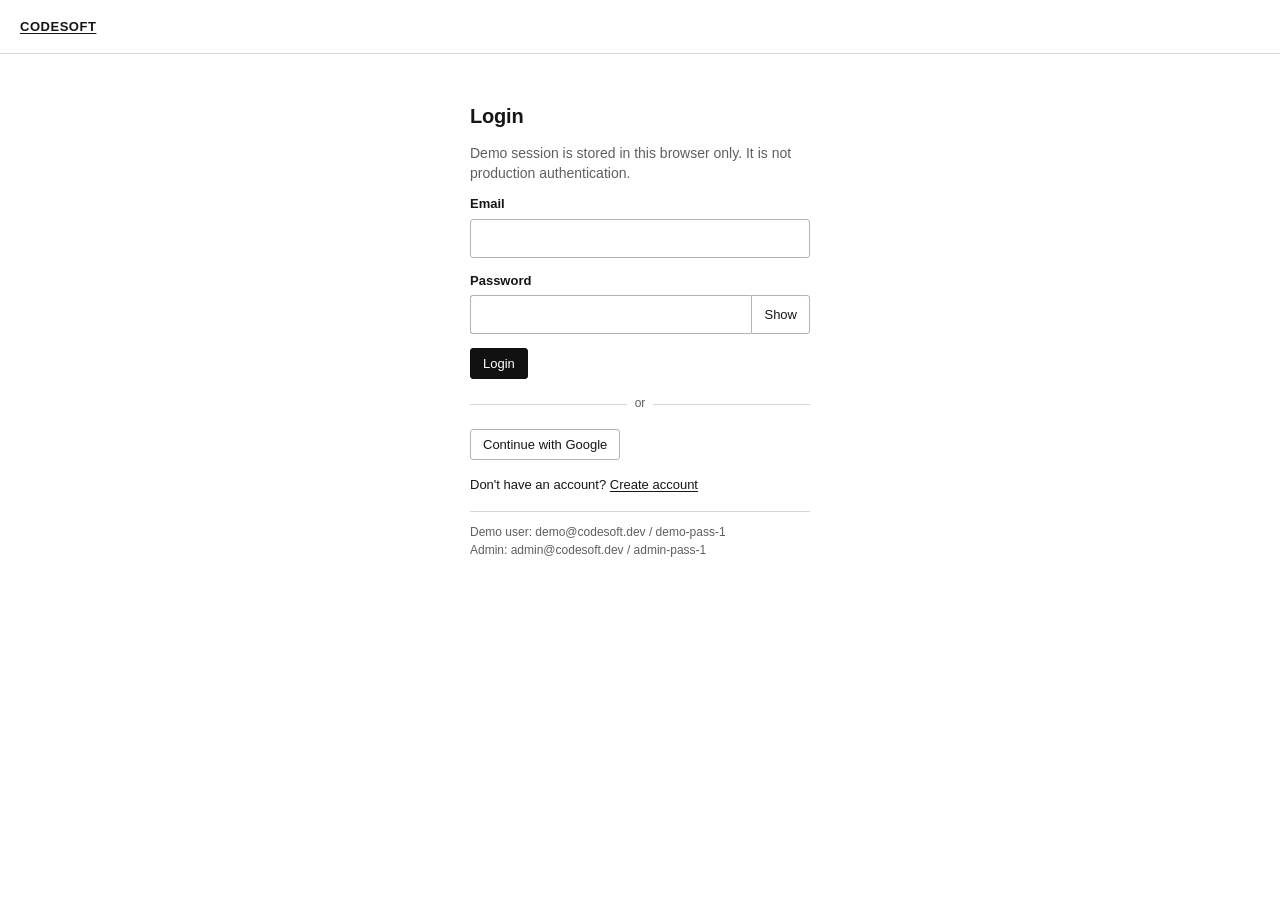
<file: frontend/index.html>
<!DOCTYPE html>
<html lang="en">
<head>
  <meta charset="UTF-8">
  <meta name="viewport" content="width=device-width, initial-scale=1">
  <title>Home · CodeSoft</title>
  <link rel="stylesheet" href="css/base.css">
  <link rel="stylesheet" href="css/layout.css">
  <link rel="stylesheet" href="css/components.css">
  <link rel="stylesheet" href="css/pages.css">
</head>


<body class="app-shell" data-page="home">
  <header class="site-header" data-header></header>
  <main class="page" id="home"></main>
  <script type="module" src="js/app.js"></script>
  <script type="module" src="js/pages/home.js"></script>
</body>
</html>
</file>
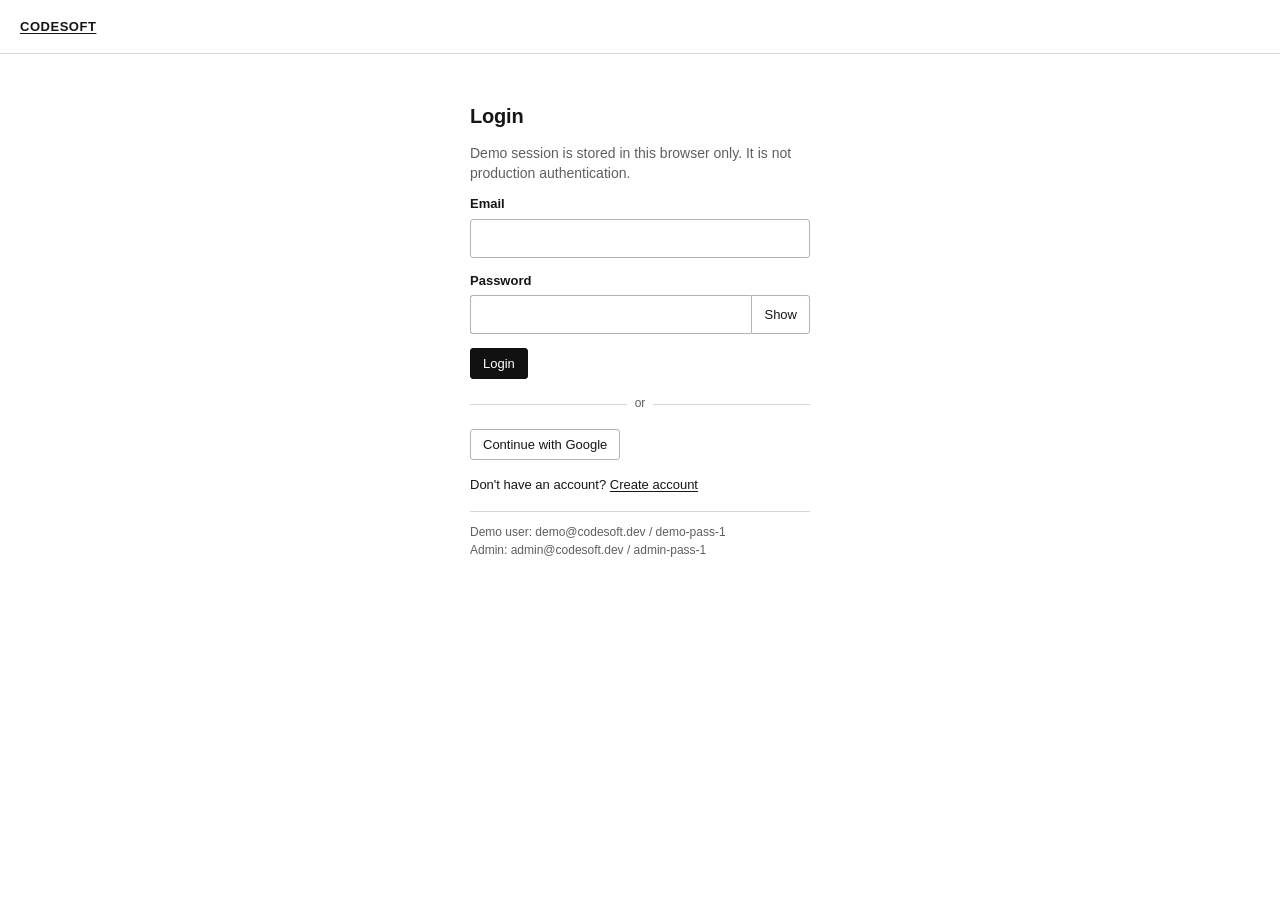
<file: frontend/admin.html>
<!DOCTYPE html>
<html lang="en">
<head>
  <meta charset="UTF-8">
  <meta name="viewport" content="width=device-width, initial-scale=1">
  <title>Admin · CodeSoft</title>
  <link rel="stylesheet" href="css/base.css">
  <link rel="stylesheet" href="css/layout.css">
  <link rel="stylesheet" href="css/components.css">
  <link rel="stylesheet" href="css/pages.css">
</head>



<body class="app-shell" data-page="admin">
  <header class="site-header" data-header></header>
  <main class="page page-wide">
    <div class="section-head">
      <h1>Problem Management</h1>
      <button class="btn" type="button" id="new-problem">New Problem</button>
    </div>
    <div class="admin-layout">
      <section>
        <table class="data-table">
          <thead>
            <tr>
              <th>Problem</th>
              <th>Difficulty</th>
              <th>Status</th>
            </tr>
          </thead>
          <tbody id="admin-rows"></tbody>
        </table>
        <p id="empty" class="page-empty"></p>
      </section>
      <form class="admin-form" id="problem-form">
        <h2>Problem editor</h2>
        <div class="field">
          <label for="title">Title</label>
          <input id="title" name="title" required>
        </div>
        <div class="field">
          <label for="slug">Slug</label>
          <input id="slug" name="slug">
        </div>
        <div class="field">
          <label for="difficulty">Difficulty</label>
          <select id="difficulty" name="difficulty">
            <option>Easy</option>
            <option>Medium</option>
            <option>Hard</option>
          </select>
        </div>
        <div class="field">
          <label for="tags">Tags</label>
          <input id="tags" name="tags" placeholder="Array, Hash Table">
        </div>
        <div class="field">
          <label><input type="checkbox" name="published" id="published"> Published</label>
        </div>
        <div class="field">
          <label for="description">Description</label>
          <textarea id="description" name="description"></textarea>
        </div>
        <div class="field">
          <label for="constraints">Constraints</label>
          <textarea id="constraints" name="constraints" placeholder="One constraint per line"></textarea>
        </div>
        <div class="field">
          <label for="examples">Examples</label>
          <textarea id="examples" name="examples" placeholder="Input: ...&#10;Output: ..."></textarea>
        </div>
        <div class="field">
          <label for="inputFormat">Input format</label>
          <textarea id="inputFormat" name="inputFormat"></textarea>
        </div>
        <div class="field">
          <label for="outputFormat">Output format</label>
          <textarea id="outputFormat" name="outputFormat"></textarea>
        </div>
        <div class="field">
          <label for="starterPython">Starter · Python</label>
          <textarea id="starterPython" name="starterPython"></textarea>
        </div>
        <div class="field">
          <label for="starterCpp">Starter · C++</label>
          <textarea id="starterCpp" name="starterCpp"></textarea>
        </div>
        <div class="field">
          <label for="starterJava">Starter · Java</label>
          <textarea id="starterJava" name="starterJava"></textarea>
        </div>
        <h3>Test cases</h3>
        <div id="test-cases"></div>
        <p class="btn-row">
          <button class="btn btn-secondary" type="button" id="add-test">Add Test Case</button>
          <button class="btn btn-secondary" type="button" id="toggle-publish">Publish / Unpublish</button>
        </p>
        <p class="btn-row">
          <button class="btn" type="submit" id="save-problem">Save</button>
          <button class="btn btn-danger" type="button" id="delete-problem">Delete</button>
        </p>
        <p class="demo-note">Changes stay in localStorage until the admin API is connected.</p>
      </form>
    </div>
  </main>
  <script type="module" src="js/app.js"></script>
  <script type="module" src="js/pages/admin.js"></script>
</body>
</html>
</file>
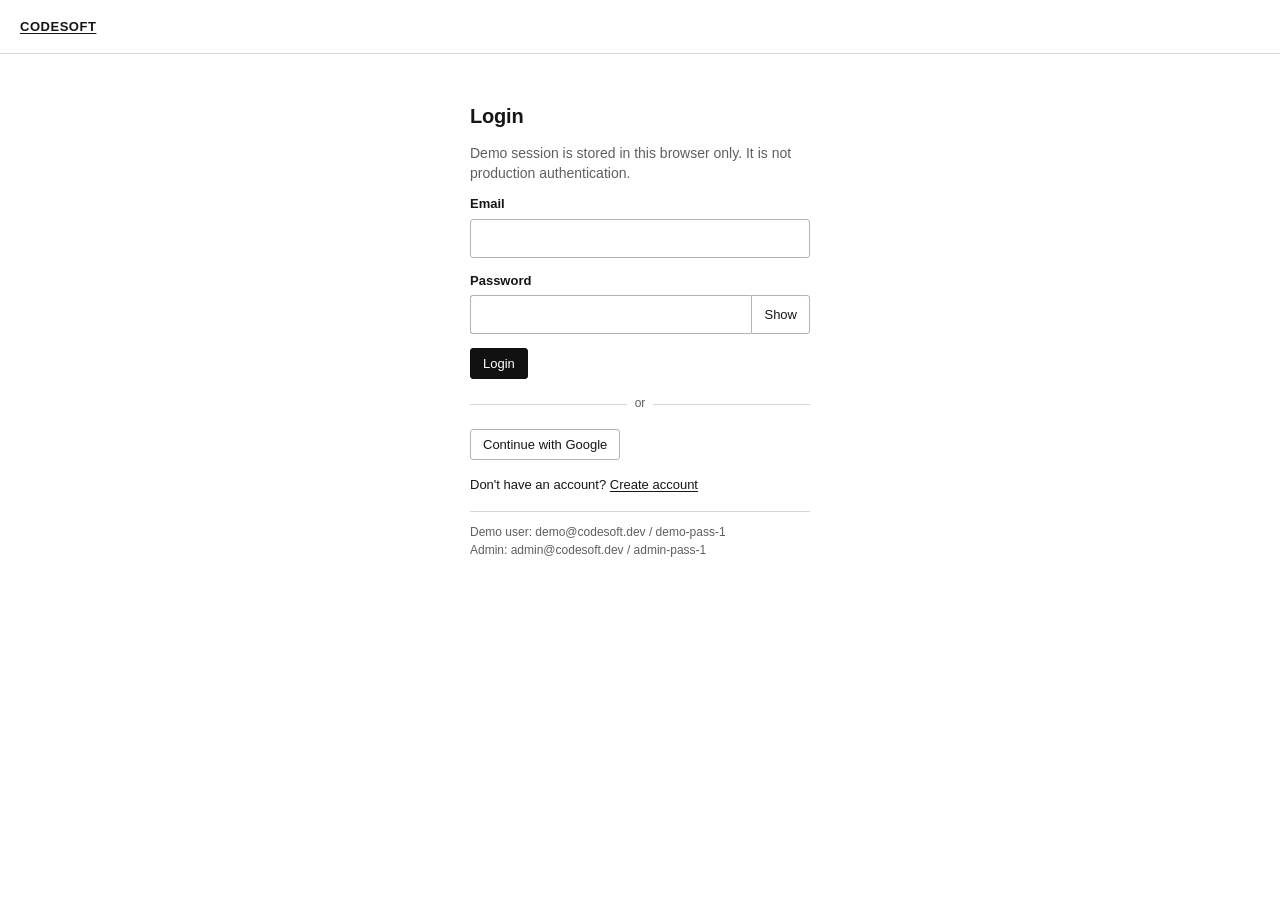
<file: frontend/login.html>
<!DOCTYPE html>
<html lang="en">
<head>
  <meta charset="UTF-8">
  <meta name="viewport" content="width=device-width, initial-scale=1">
  <title>Log in · CODESOFT</title>
  <link rel="stylesheet" href="css/base.css">
  <link rel="stylesheet" href="css/layout.css">
  <link rel="stylesheet" href="css/components.css">
  <link rel="stylesheet" href="css/pages.css">
</head>




<body class="auth-page" data-page="login">
  <header class="auth-top">
    <a class="brand" href="login.html">CodeSoft</a>
  </header>
  <main class="auth-card">
    <h1>Login</h1>
    <p class="muted">Demo session is stored in this browser only. It is not production authentication.</p>
    <div id="form-error" class="form-error" hidden></div>
    <form id="login-form" novalidate>
      <div class="field">
        <label for="email">Email</label>
        <input id="email" name="email" type="email" autocomplete="username" required>
      </div>
      <div class="field">
        <label for="password">Password</label>
        <div class="password-wrap">
          <input id="password" name="password" type="password" autocomplete="current-password" required>
          <button class="btn btn-secondary" type="button" id="toggle-password">Show</button>
        </div>
      </div>
      <button class="btn" type="submit" id="login-submit">Login</button>
    </form>
    <div class="divider">or</div>
    <button class="btn btn-secondary" type="button" id="google-btn">Continue with Google</button>
    <p class="guest-foot">Don't have an account? <a href="register.html">Create account</a></p>
    <p class="demo-note">Demo user: demo@codesoft.dev / demo-pass-1<br>Admin: admin@codesoft.dev / admin-pass-1</p>
  </main>
  <script type="module" src="js/app.js"></script>
  <script type="module" src="js/pages/login.js"></script>
</body>
</html>
</file>
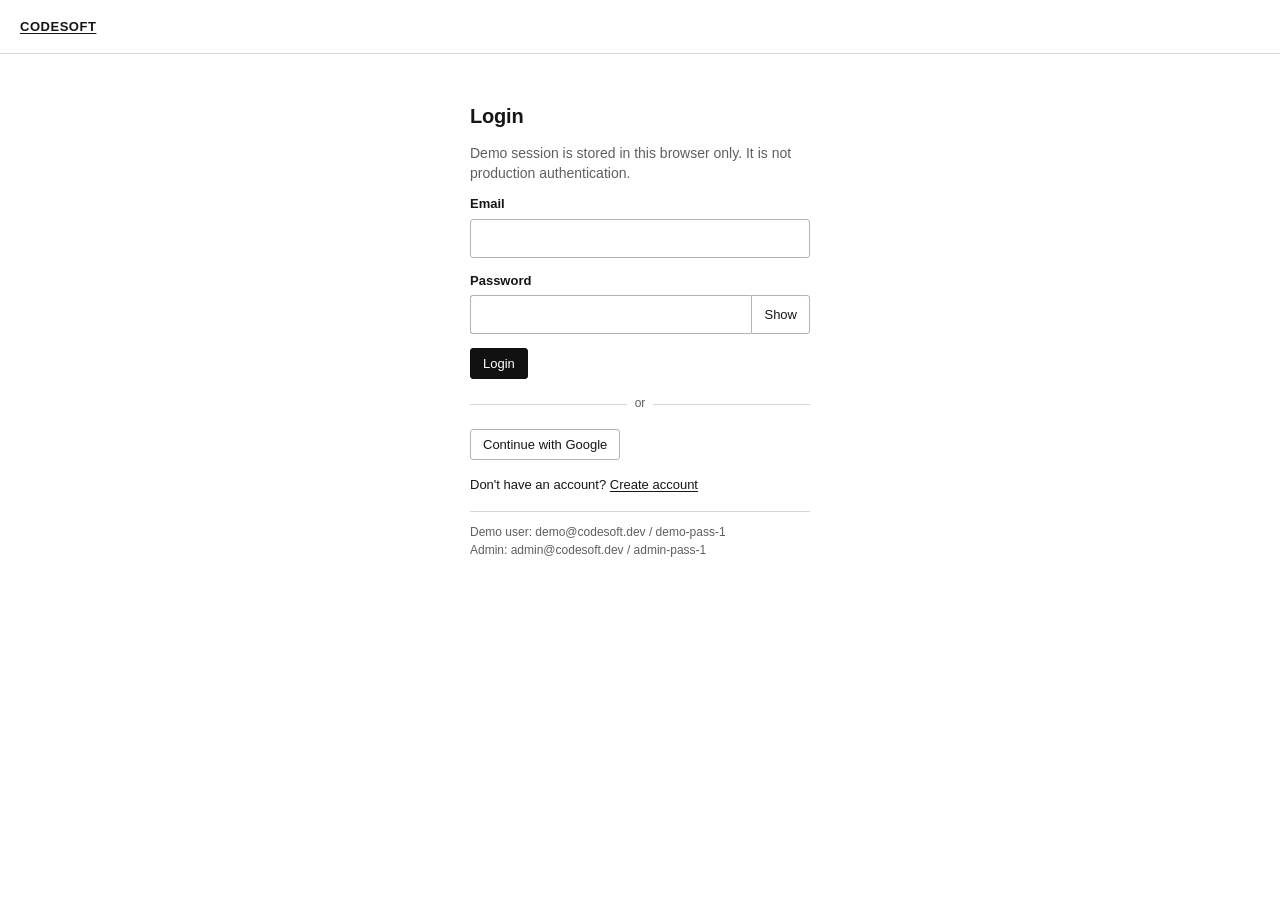
<file: frontend/problem.html>
<!DOCTYPE html>
<html lang="en">
<head>
  <meta charset="UTF-8">
  <meta name="viewport" content="width=device-width, initial-scale=1">
  <title>Problem · CodeSoft</title>
  <link rel="stylesheet" href="css/base.css">
  <link rel="stylesheet" href="css/layout.css">
  <link rel="stylesheet" href="css/components.css">
  <link rel="stylesheet" href="css/pages.css">
</head>
<body class="app-shell" data-page="problem">
  <header class="site-header" data-header></header>
  <main class="workspace-page">
    <div class="workspace">
      <article class="problem-pane" id="problem-pane">
        <p class="muted">Loading...</p>
      </article>
      <section class="editor-pane" aria-label="Code editor">
        <div class="editor-toolbar">
          <label for="language">Language</label>
          <select id="language">
            <option value="python">Python</option>
            <option value="cpp">C++</option>
            <option value="java">Java</option>
          </select>
        </div>
        <div class="editor-wrap">
          <label class="sr-only" for="editor">Source code</label>
          <textarea id="editor" spellcheck="false" wrap="off"></textarea>
        </div>
        <div class="editor-actions">
          <button class="btn btn-secondary" type="button" id="run-btn">Run</button>
          <button class="btn" type="button" id="submit-btn">Submit</button>
        </div>
      </section>
      <section class="output-pane" id="output-pane" aria-label="Execution result">
        <div class="output-tabs">
          <button type="button" data-tab="output" aria-selected="true">Output</button>
          <button type="button" data-tab="tests" aria-selected="false">Test Cases</button>
          <button type="button" data-tab="details" aria-selected="false">Submission Details</button>
          <button type="button" class="output-collapse" id="collapse-output">Collapse</button>
        </div>
        <div class="output-body" id="output-body"></div>
      </section>
    </div>
  </main>
  <script type="module" src="js/app.js"></script>
  <script type="module" src="js/pages/problem.js"></script>
</body>
</html>
</file>
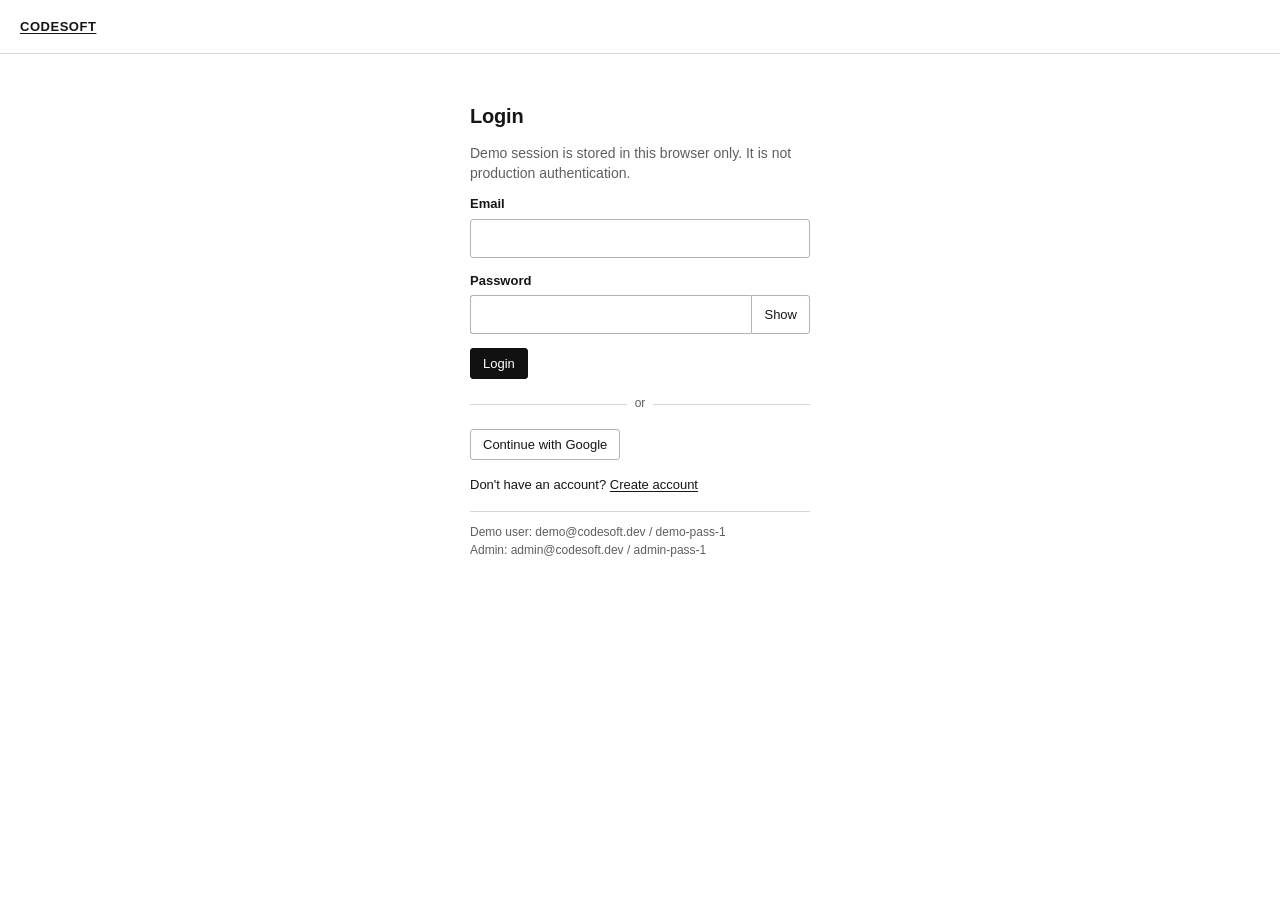
<file: frontend/problems.html>
<!DOCTYPE html>
<html lang="en">
<head>
  <meta charset="UTF-8">
  <meta name="viewport" content="width=device-width, initial-scale=1">
  <title>Problems · CodeSoft</title>
  <link rel="stylesheet" href="css/base.css">
  <link rel="stylesheet" href="css/layout.css">
  <link rel="stylesheet" href="css/components.css">
  <link rel="stylesheet" href="css/pages.css">
</head>
<body class="app-shell" data-page="problems">
  <header class="site-header" data-header></header>
  <main class="page page-wide">
    <h1>Problems</h1>
    <div class="filters">
      <label class="sr-only" for="search">Search problems</label>
      <input class="input search" id="search" type="search" placeholder="Search problems...">
      <label class="sr-only" for="difficulty">Difficulty</label>
      <select class="select" id="difficulty">
        <option value="all">Difficulty: All</option>
        <option value="easy">Easy</option>
        <option value="medium">Medium</option>
        <option value="hard">Hard</option>
      </select>
      <label class="sr-only" for="language">Language</label>
      <select class="select" id="language">
        <option value="all">Language: All</option>
        <option value="python">Python</option>
        <option value="cpp">C++</option>
        <option value="java">Java</option>
      </select>
    </div>
    <table class="data-table" id="problems-table">
      <thead>
        <tr>
          <th class="sortable" data-key="title">Title</th>
          <th class="sortable" data-key="difficulty">Difficulty</th>
          <th class="sortable" data-key="status">Status</th>
        </tr>
      </thead>
      <tbody id="problem-rows"></tbody>
    </table>
    <p id="empty" class="page-empty"></p>
  </main>
  <script type="module" src="js/app.js"></script>
  <script type="module" src="js/pages/problems.js"></script>
</body>
</html>
</file>
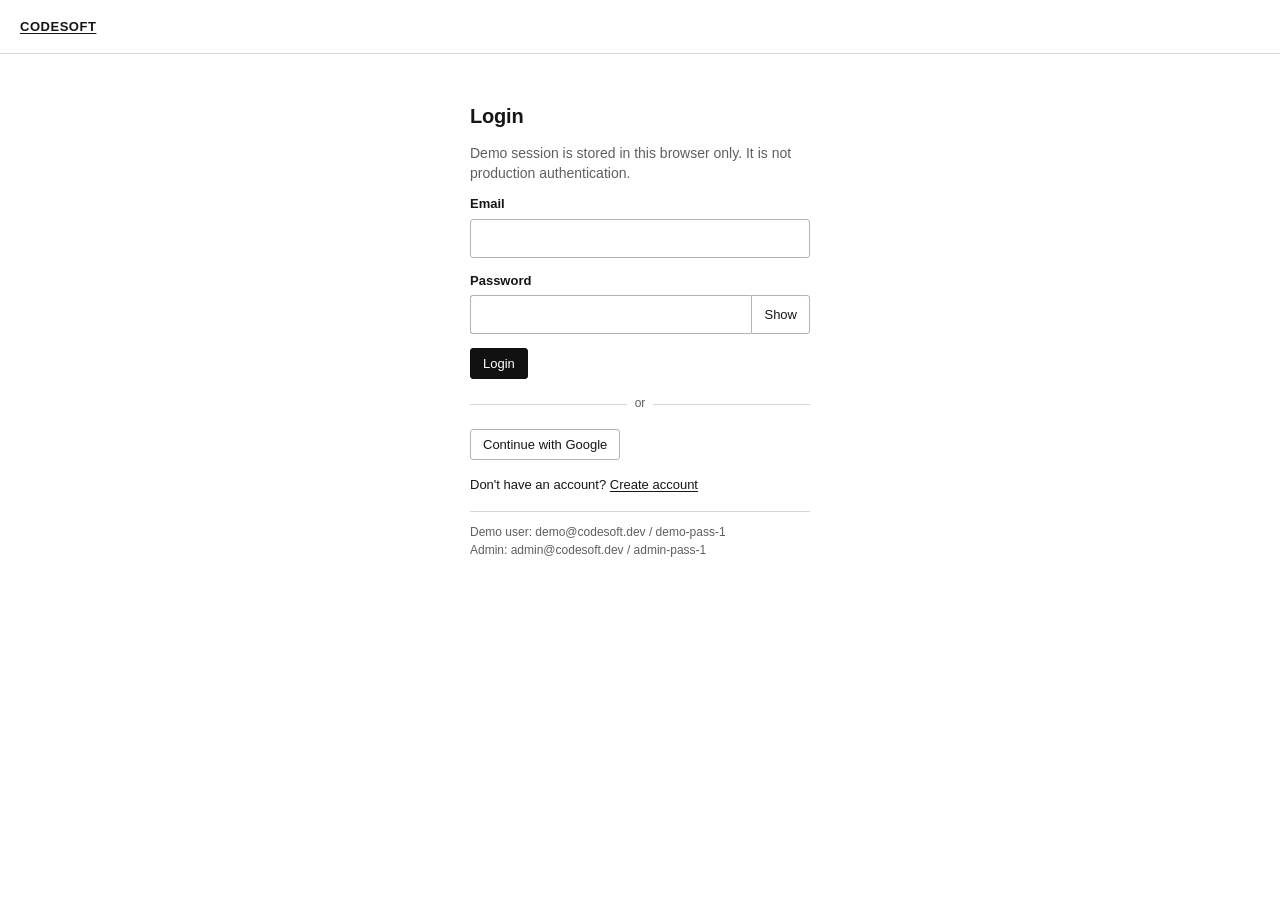
<file: frontend/profile.html>
<!DOCTYPE html>
<html lang="en">
<head>
  <meta charset="UTF-8">
  <meta name="viewport" content="width=device-width, initial-scale=1">
  <title>Profile · CodeSoft</title>
  <link rel="stylesheet" href="css/base.css">
  <link rel="stylesheet" href="css/layout.css">
  <link rel="stylesheet" href="css/components.css">
  <link rel="stylesheet" href="css/pages.css">
</head>
<body class="app-shell" data-page="profile">
  <header class="site-header" data-header></header>
  <main class="page" id="profile"></main>
  <script type="module" src="js/app.js"></script>
  <script type="module" src="js/pages/profile.js"></script>
</body>
</html>
</file>
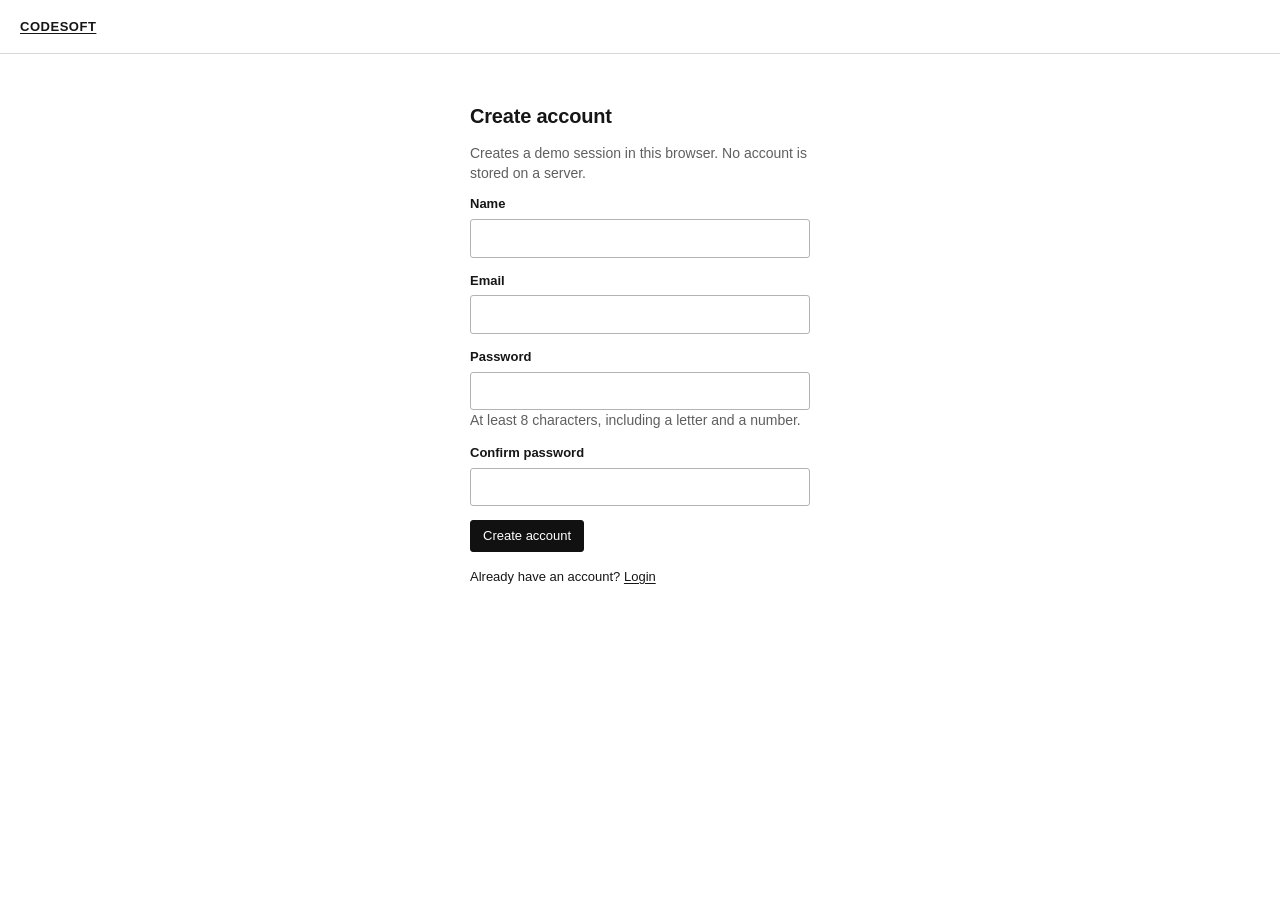
<file: frontend/register.html>
<!DOCTYPE html>
<html lang="en">
<head>
  <meta charset="UTF-8">
  <meta name="viewport" content="width=device-width, initial-scale=1">
  <title>Create account · CodeSoft</title>
  <link rel="stylesheet" href="css/base.css">
  <link rel="stylesheet" href="css/layout.css">
  <link rel="stylesheet" href="css/components.css">
  <link rel="stylesheet" href="css/pages.css">
</head>
<body class="auth-page" data-page="register">
  <header class="auth-top">
    <a class="brand" href="login.html">CodeSoft</a>
  </header>
  <main class="auth-card">
    <h1>Create account</h1>
    <p class="muted">Creates a demo session in this browser. No account is stored on a server.</p>
    <div id="form-error" class="form-error" hidden></div>
    <form id="register-form" novalidate>
      <div class="field">
        <label for="name">Name</label>
        <input id="name" name="name" type="text" autocomplete="name" required>
      </div>
      <div class="field">
        <label for="email">Email</label>
        <input id="email" name="email" type="email" autocomplete="email" required>
      </div>
      <div class="field">
        <label for="password">Password</label>
        <input id="password" name="password" type="password" autocomplete="new-password" required>
        <p class="muted">At least 8 characters, including a letter and a number.</p>
      </div>
      <div class="field">
        <label for="confirm">Confirm password</label>
        <input id="confirm" name="confirm" type="password" autocomplete="new-password" required>
      </div>
      <button class="btn" type="submit" id="register-submit">Create account</button>
    </form>
    <p class="guest-foot">Already have an account? <a href="login.html">Login</a></p>
  </main>
  <script type="module" src="js/app.js"></script>
  <script type="module" src="js/pages/register.js"></script>
</body>
</html>
</file>
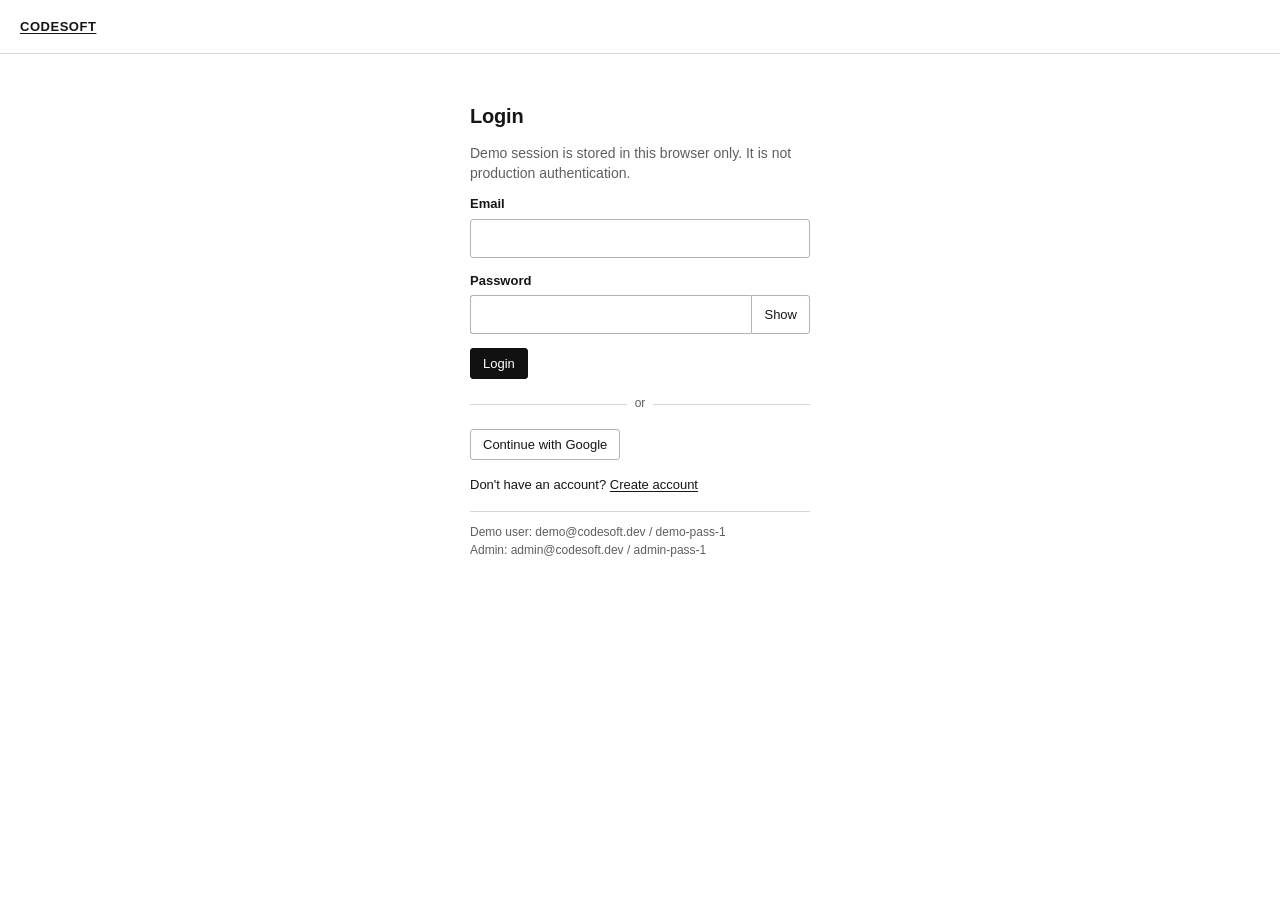
<file: frontend/submissions.html>
<!DOCTYPE html>
<html lang="en">
<head>
  <meta charset="UTF-8">
  <meta name="viewport" content="width=device-width, initial-scale=1">
  <title>Submissions · CodeSoft</title>
  <link rel="stylesheet" href="css/base.css">
  <link rel="stylesheet" href="css/layout.css">
  <link rel="stylesheet" href="css/components.css">
  <link rel="stylesheet" href="css/pages.css">
</head>
<body class="app-shell" data-page="submissions">
  <header class="site-header" data-header></header>
  <main class="page page-wide">
    <h1>Submissions</h1>
    <table class="data-table">
      <thead>
        <tr>
          <th>Problem</th>
          <th>Language</th>
          <th>Status</th>
          <th>Time</th>
        </tr>
      </thead>
      <tbody id="submission-rows"></tbody>
    </table>
    <p id="empty" class="page-empty"></p>
  </main>
  <script type="module" src="js/app.js"></script>
  <script type="module" src="js/pages/submissions.js"></script>
</body>
</html>
</file>
<file: frontend/css/base.css>
:root {
  --bg: #ffffff;
  --surface: #f6f6f6;
  --surface-2: #ececec;
  --text: #161616;
  --muted: #5f5f5f;
  --border: #d8d8d8;
  --border-strong: #b3b3b3;
  --header: #111111;
  --header-text: #f3f3f3;
  --header-muted: #bdbdbd;
  --editor-bg: #1c1c1c;
  --editor-fg: #d6d6d6;
  --editor-gutter: #2a2a2a;
  --ok: #157a3c;
  --ok-bg: #eaf6ee;
  --err: #b42318;
  --err-bg: #fbeaea;
  --warn: #8a5b00;
  --warn-bg: #f8f1e0;
  --info: #3d3d3d;
  --focus: #111111;
  --shadow: 0 8px 24px rgba(0, 0, 0, 0.12);
  --radius: 3px;
  --header-h: 48px;
  --space-1: 4px;
  --space-2: 8px;
  --space-3: 12px;
  --space-4: 16px;
  --space-5: 24px;
  --space-6: 32px;
  --font: -apple-system, BlinkMacSystemFont, "Segoe UI", Helvetica, Arial, sans-serif;
  --mono: ui-monospace, SFMono-Regular, Menlo, Monaco, Consolas, "Liberation Mono", monospace;
}

*,
*::before,
*::after {
  box-sizing: border-box;
}

html,
body {
  margin: 0;
  min-height: 100%;
}

body {
  font-family: var(--font);
  font-size: 14px;
  line-height: 1.45;
  color: var(--text);
  background: var(--bg);
}

h1,
h2,
h3,
h4 {
  margin: 0 0 12px;
  font-weight: 600;
  letter-spacing: -0.01em;
}

h1 {
  font-size: 20px;
}

h2 {
  font-size: 16px;
}

p {
  margin: 0 0 12px;
}

a {
  color: var(--text);
  text-decoration: underline;
  text-underline-offset: 2px;
}

a:hover {
  color: #000;
}

button,
input,
select,
textarea {
  font: inherit;
}

:focus-visible {
  outline: 2px solid var(--focus);
  outline-offset: 2px;
}

.muted {
  color: var(--muted);
}

.sr-only {
  position: absolute;
  width: 1px;
  height: 1px;
  padding: 0;
  margin: -1px;
  overflow: hidden;
  clip: rect(0, 0, 0, 0);
  white-space: nowrap;
  border: 0;
}

code,
pre,
.mono {
  font-family: var(--mono);
  font-size: 13px;
}

pre {
  margin: 0;
  white-space: pre-wrap;
  word-break: break-word;
}

.page-error,
.page-empty {
  padding: 24px;
  color: var(--muted);
}
</file>
<file: frontend/css/layout.css>
.app-shell {
  min-height: 100vh;
  display: flex;
  flex-direction: column;
}

.site-header {
  height: var(--header-h);
  background: var(--header);
  color: var(--header-text);
  display: flex;
  align-items: center;
  gap: 16px;
  padding: 0 16px;
  position: sticky;
  top: 0;
  z-index: 20;
  border-bottom: 1px solid #000;
}

.site-header a {
  color: var(--header-text);
  text-decoration: none;
}

.site-header a:hover,
.site-header a[aria-current="page"] {
  color: #fff;
}

.brand {
  font-weight: 650;
  letter-spacing: 0.04em;
  font-size: 13px;
  text-transform: uppercase;
  margin-right: 8px;
}

.site-nav {
  display: flex;
  align-items: center;
  gap: 16px;
  font-size: 13px;
}

.site-nav a[aria-current="page"] {
  text-decoration: underline;
  text-underline-offset: 4px;
}

.header-spacer {
  flex: 1;
}

.user-menu {
  position: relative;
}

.user-menu-btn {
  background: transparent;
  color: var(--header-text);
  border: 1px solid #3a3a3a;
  padding: 4px 10px;
  cursor: pointer;
  border-radius: var(--radius);
  font-size: 13px;
}

.user-menu-btn:hover {
  border-color: #666;
}

.user-menu-list {
  display: none;
  position: absolute;
  right: 0;
  top: calc(100% + 4px);
  background: #fff;
  color: var(--text);
  border: 1px solid var(--border);
  min-width: 180px;
  box-shadow: var(--shadow);
  z-index: 30;
}

.user-menu.open .user-menu-list {
  display: block;
}

.user-menu-list a,
.user-menu-list button {
  display: block;
  width: 100%;
  text-align: left;
  background: none;
  border: 0;
  padding: 8px 12px;
  cursor: pointer;
  color: inherit;
  text-decoration: none;
  font-size: 13px;
}

.user-menu-list a:hover,
.user-menu-list button:hover {
  background: var(--surface);
}

.nav-toggle {
  display: none;
  margin-left: auto;
  background: transparent;
  color: #fff;
  border: 1px solid #444;
  padding: 4px 8px;
  cursor: pointer;
}

.page {
  flex: 1;
  padding: 20px 24px 40px;
  max-width: 1080px;
  width: 100%;
  margin: 0 auto;
}

.page-wide {
  max-width: 1200px;
}

.workspace-page {
  max-width: none;
  padding: 0;
  display: flex;
  flex-direction: column;
  min-height: calc(100vh - var(--header-h));
}

.auth-page {
  min-height: 100vh;
  display: flex;
  flex-direction: column;
  background: var(--bg);
}

.auth-top {
  padding: 16px 20px;
  border-bottom: 1px solid var(--border);
}

.auth-top .brand {
  color: var(--text);
}

.auth-card {
  width: 100%;
  max-width: 380px;
  margin: 48px auto;
  padding: 0 20px 40px;
}

.workspace {
  flex: 1;
  display: grid;
  grid-template-columns: minmax(280px, 42%) minmax(0, 1fr);
  grid-template-rows: minmax(0, 1fr) auto;
  min-height: calc(100vh - var(--header-h));
}

.problem-pane {
  border-right: 1px solid var(--border);
  overflow: auto;
  padding: 16px 18px 32px;
  background: var(--bg);
}

.editor-pane {
  display: flex;
  flex-direction: column;
  min-width: 0;
  background: var(--editor-bg);
  color: var(--editor-fg);
}

.output-pane {
  grid-column: 1 / -1;
  border-top: 1px solid var(--border);
  background: var(--bg);
  min-height: 160px;
  max-height: 42vh;
  display: flex;
  flex-direction: column;
}

.output-pane.collapsed {
  min-height: 0;
  max-height: none;
}

@media (max-width: 860px) {
  .nav-toggle {
    display: inline-block;
  }

  .site-nav,
  .user-menu {
    display: none;
  }

  .site-header.open .site-nav,
  .site-header.open .user-menu {
    display: flex;
    flex-direction: column;
    align-items: stretch;
    position: absolute;
    top: var(--header-h);
    left: 0;
    right: 0;
    background: #111;
    padding: 8px 12px 12px;
    gap: 8px;
  }

  .site-header.open .user-menu-list {
    position: static;
    box-shadow: none;
  }

  .workspace {
    display: flex;
    flex-direction: column;
    min-height: auto;
  }

  .problem-pane {
    border-right: 0;
    border-bottom: 1px solid var(--border);
    max-height: 46vh;
  }

  .editor-pane {
    min-height: 320px;
  }

  .output-pane {
    max-height: none;
  }

  .page {
    padding: 16px;
  }
}
</file>
<file: frontend/css/components.css>
.btn {
  display: inline-flex;
  align-items: center;
  justify-content: center;
  gap: 6px;
  border: 1px solid var(--dark, #111);
  background: #111;
  color: #fff;
  padding: 7px 12px;
  border-radius: var(--radius);
  cursor: pointer;
  font-size: 13px;
  line-height: 1.2;
}

.btn:hover:not(:disabled) {
  background: #2a2a2a;
}

.btn:disabled {
  opacity: 0.55;
  cursor: not-allowed;
}

.btn-secondary {
  background: #fff;
  color: var(--text);
  border-color: var(--border-strong);
}

.btn-secondary:hover:not(:disabled) {
  background: var(--surface);
}

.btn-danger {
  background: #fff;
  color: var(--err);
  border-color: var(--err);
}

.btn-danger:hover:not(:disabled) {
  background: var(--err-bg);
}

.btn-row {
  display: flex;
  gap: 8px;
  flex-wrap: wrap;
}

.field {
  margin-bottom: 14px;
}

.field label,
.field-label {
  display: block;
  font-size: 13px;
  margin-bottom: 5px;
  font-weight: 550;
}

.field input,
.field select,
.field textarea,
.input,
.select,
.textarea {
  width: 100%;
  border: 1px solid var(--border-strong);
  border-radius: var(--radius);
  padding: 8px 10px;
  background: #fff;
  color: var(--text);
}

.field textarea,
.textarea {
  min-height: 96px;
  resize: vertical;
  font-family: var(--mono);
  font-size: 13px;
}

.field-error {
  color: var(--err);
  font-size: 12px;
  margin-top: 4px;
  min-height: 16px;
}

.form-error {
  border: 1px solid var(--err);
  background: var(--err-bg);
  color: var(--err);
  padding: 8px 10px;
  margin-bottom: 12px;
  font-size: 13px;
}

.form-error[hidden],
.field-error:empty {
  display: none;
}

.password-wrap {
  display: flex;
  gap: 0;
}

.password-wrap input {
  border-right: 0;
  border-radius: var(--radius) 0 0 var(--radius);
}

.password-wrap .btn {
  border-radius: 0 var(--radius) var(--radius) 0;
  white-space: nowrap;
}

.filters {
  display: flex;
  flex-wrap: wrap;
  gap: 8px;
  margin: 12px 0 16px;
  align-items: center;
}

.filters .input,
.filters .select {
  width: auto;
  min-width: 160px;
}

.filters .input.search {
  flex: 1;
  min-width: 200px;
}

.data-table {
  width: 100%;
  border-collapse: collapse;
  font-size: 13px;
}

.data-table th,
.data-table td {
  text-align: left;
  padding: 8px 10px;
  border-bottom: 1px solid var(--border);
  vertical-align: middle;
}

.data-table th {
  font-weight: 600;
  background: var(--surface);
  border-bottom: 1px solid var(--border-strong);
  cursor: default;
  white-space: nowrap;
}

.data-table th.sortable {
  cursor: pointer;
}

.data-table th.sortable:hover {
  background: var(--surface-2);
}

.data-table tbody tr[data-href] {
  cursor: pointer;
}

.data-table tbody tr:hover {
  background: #fafafa;
}

.data-table a.row-link,
.data-table button.row-link {
  text-decoration: none;
  font-weight: 550;
  background: none;
  border: 0;
  padding: 0;
  cursor: pointer;
  color: inherit;
  font: inherit;
}

.badge {
  display: inline-block;
  font-size: 12px;
  padding: 1px 7px;
  border: 1px solid var(--border);
  border-radius: 2px;
  color: var(--muted);
  background: #fff;
}

.badge-easy {
  color: var(--ok);
  border-color: #b7ddc4;
  background: var(--ok-bg);
}

.badge-medium {
  color: var(--warn);
  border-color: #ead7a0;
  background: var(--warn-bg);
}

.badge-hard {
  color: var(--err);
  border-color: #f0c2be;
  background: var(--err-bg);
}

.badge-ok {
  color: var(--ok);
  background: var(--ok-bg);
  border-color: #b7ddc4;
}

.badge-err {
  color: var(--err);
  background: var(--err-bg);
  border-color: #f0c2be;
}

.badge-warn {
  color: var(--warn);
  background: var(--warn-bg);
  border-color: #ead7a0;
}

.badge-neutral {
  color: var(--muted);
}

.section-head {
  display: flex;
  align-items: center;
  justify-content: space-between;
  gap: 12px;
  margin-bottom: 12px;
}

.card-list {
  border: 1px solid var(--border);
}

.card-list a,
.card-list .item {
  display: block;
  padding: 10px 12px;
  border-bottom: 1px solid var(--border);
  text-decoration: none;
}

.card-list a:last-child,
.card-list .item:last-child {
  border-bottom: 0;
}

.card-list a:hover {
  background: var(--surface);
}

.modal-backdrop {
  position: fixed;
  inset: 0;
  background: rgba(0, 0, 0, 0.35);
  z-index: 40;
  display: flex;
  align-items: flex-start;
  justify-content: center;
  padding: 48px 16px;
}

.modal {
  background: #fff;
  border: 1px solid var(--border);
  width: min(720px, 100%);
  max-height: calc(100vh - 96px);
  overflow: auto;
  box-shadow: var(--shadow);
}

.modal header,
.modal-head {
  display: flex;
  align-items: center;
  justify-content: space-between;
  padding: 10px 14px;
  border-bottom: 1px solid var(--border);
}

.modal .body,
.modal-body {
  padding: 14px;
}

.toast-stack {
  position: fixed;
  right: 16px;
  bottom: 16px;
  z-index: 50;
  display: flex;
  flex-direction: column;
  gap: 8px;
  width: min(320px, calc(100% - 24px));
}

.toast {
  background: #111;
  color: #fff;
  padding: 10px 12px;
  font-size: 13px;
  border: 1px solid #000;
}

.toast.error {
  background: #fff;
  color: var(--err);
  border-color: var(--err);
}

.toast.ok {
  background: #fff;
  color: var(--ok);
  border-color: var(--ok);
}

.divider {
  display: flex;
  align-items: center;
  gap: 8px;
  color: var(--muted);
  font-size: 12px;
  margin: 16px 0;
}

.divider::before,
.divider::after {
  content: "";
  height: 1px;
  background: var(--border);
  flex: 1;
}

.stats-row {
  display: grid;
  grid-template-columns: repeat(3, 1fr);
  border: 1px solid var(--border);
  margin: 16px 0;
}

.stats-row div {
  padding: 12px;
  border-right: 1px solid var(--border);
}

.stats-row div:last-child {
  border-right: 0;
}

.stats-row strong {
  display: block;
  font-size: 18px;
}

.stats-row span {
  color: var(--muted);
  font-size: 12px;
}

.editor-toolbar {
  display: flex;
  align-items: center;
  gap: 10px;
  padding: 8px 10px;
  border-bottom: 1px solid #2f2f2f;
  background: #161616;
  color: #ccc;
  font-size: 13px;
}

.editor-toolbar select {
  background: #111;
  color: #eee;
  border: 1px solid #444;
  padding: 4px 8px;
}

.editor-wrap {
  flex: 1;
  display: flex;
  min-height: 240px;
}

.editor-wrap textarea {
  flex: 1;
  width: 100%;
  border: 0;
  resize: none;
  background: var(--editor-bg);
  color: var(--editor-fg);
  font-family: var(--mono);
  font-size: 13px;
  line-height: 1.5;
  padding: 12px 14px;
  tab-size: 4;
  min-width: 320px;
  overflow: auto;
  white-space: pre;
  overflow-wrap: normal;
}

.editor-wrap textarea:focus {
  outline: none;
}

.editor-actions {
  display: flex;
  gap: 8px;
  padding: 8px 10px;
  border-top: 1px solid #2f2f2f;
  background: #161616;
}

.output-tabs {
  display: flex;
  border-bottom: 1px solid var(--border);
  background: var(--surface);
}

.output-tabs button {
  background: transparent;
  border: 0;
  border-bottom: 2px solid transparent;
  padding: 8px 12px;
  cursor: pointer;
  font-size: 13px;
  color: var(--muted);
}

.output-tabs button[aria-selected="true"] {
  color: var(--text);
  border-bottom-color: #111;
  font-weight: 600;
}

.output-body {
  padding: 12px 14px;
  overflow: auto;
  flex: 1;
  font-size: 13px;
}

.output-collapse {
  margin-left: auto;
  background: transparent;
  border: 0;
  padding: 8px 12px;
  cursor: pointer;
  font-size: 12px;
}

.case-block {
  border: 1px solid var(--border);
  margin-bottom: 8px;
  padding: 8px 10px;
  background: var(--surface);
}

.case-block h4 {
  margin: 0 0 6px;
  font-size: 13px;
}

.demo-note {
  font-size: 12px;
  color: var(--muted);
  margin-top: 16px;
  padding-top: 12px;
  border-top: 1px solid var(--border);
}

.activity-grid {
  display: grid;
  grid-template-columns: repeat(16, 1fr);
  gap: 3px;
  margin-top: 8px;
}

.activity-cell {
  aspect-ratio: 1;
  background: var(--surface-2);
}

.activity-cell.on {
  background: #111;
}

.activity-cell.mid {
  background: #7a7a7a;
}

@media (max-width: 700px) {
  .stats-row {
    grid-template-columns: 1fr;
  }

  .stats-row div {
    border-right: 0;
    border-bottom: 1px solid var(--border);
  }
}
</file>
<file: frontend/css/pages.css>
.problem-meta {
  display: flex;
  align-items: center;
  gap: 8px;
  margin-bottom: 12px;
}

.problem-pane h1 {
  margin-bottom: 6px;
}

.example-block,
.constraint-list {
  background: var(--surface);
  border: 1px solid var(--border);
  padding: 10px 12px;
  margin: 10px 0;
}

.constraint-list ul {
  margin: 0;
  padding-left: 18px;
}

.home-grid {
  display: grid;
  grid-template-columns: 1fr 1fr;
  gap: 20px;
}

.home-grid .full {
  grid-column: 1 / -1;
}

.admin-layout {
  display: grid;
  grid-template-columns: minmax(0, 1fr) minmax(280px, 420px);
  gap: 20px;
  align-items: start;
}

.admin-form {
  border: 1px solid var(--border);
  padding: 14px;
  background: var(--surface);
}

.test-case-row {
  display: grid;
  grid-template-columns: 1fr 1fr auto;
  gap: 8px;
  margin-bottom: 8px;
  align-items: start;
}

.guest-foot {
  margin-top: 16px;
  font-size: 13px;
}

@media (max-width: 900px) {
  .home-grid,
  .admin-layout,
  .test-case-row {
    grid-template-columns: 1fr;
  }
}
</file>
